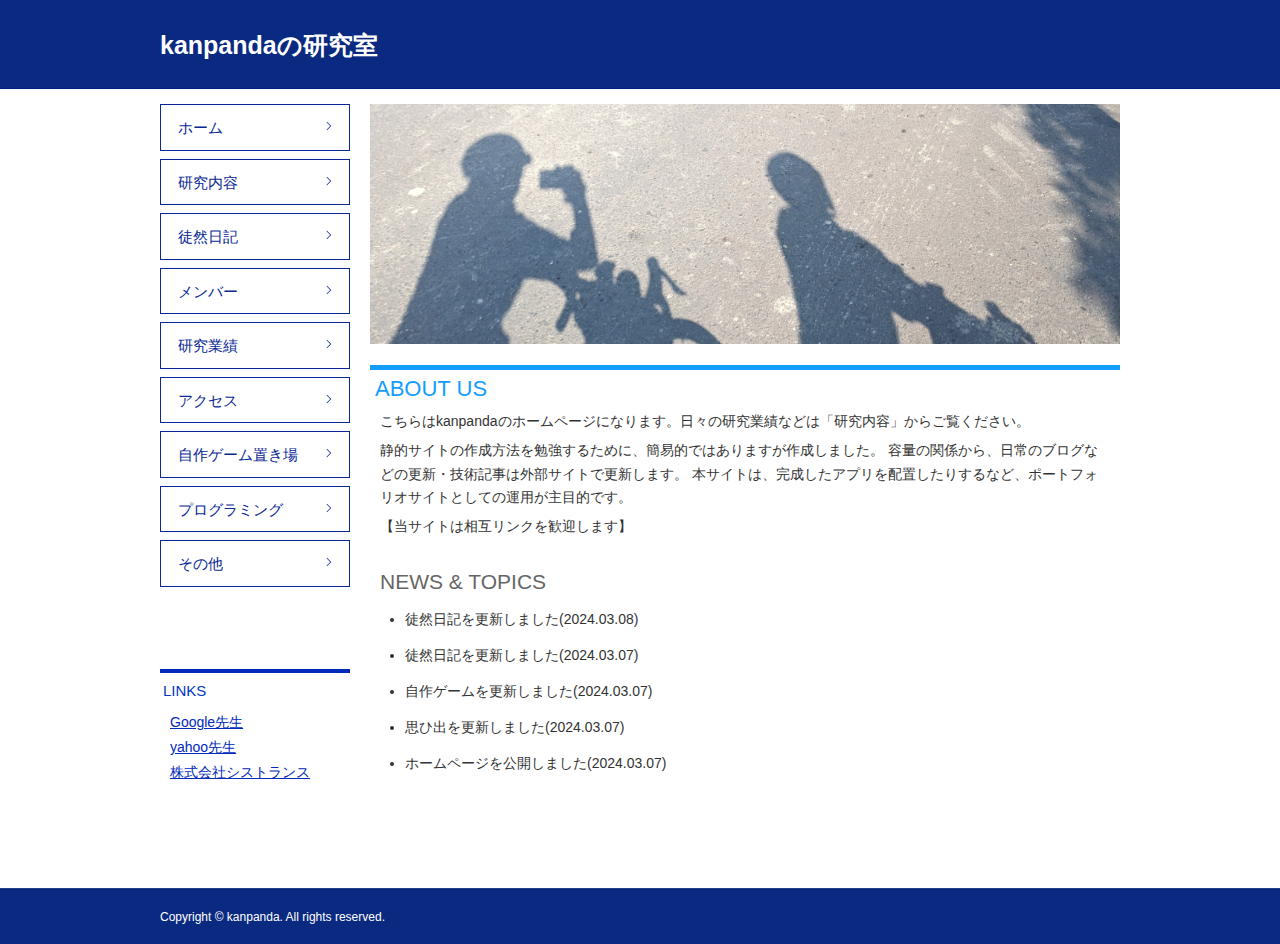
<file: index.html>
<!DOCTYPE HTML>
<html lang="ja">
<head>
<meta charset="utf-8">
<title>kanpandaの研究室</title>
<!--[if lt IE 9]>
<script src="http://html5shiv.googlecode.com/svn/trunk/html5.js"></script>
<script src="http://ie7-js.googlecode.com/svn/version/2.1(beta4)/IE9.js"></script>
<![endif]-->
<link href="css/style.css" rel="stylesheet" media="all">
</head>
<body>
<div id="container">
  <header id="header">
    <h1>kanpandaの研究室</h1>
  </header>
  <div id="nav_frame">
    <nav>
      <ul id="nav1">
        <li><a href="index.html">ホーム</a></li>
        <li><a href="research.html">研究内容</a></li>
        <li><a href="diary.html">徒然日記</a></li>
        <li><a href="members.html">メンバー</a></li>
        <li><a href="publications.html">研究業績</a></li>
        <li><a href="access.html">アクセス</a></li>
        <li><a href="game.html">自作ゲーム置き場</a></li>
        <li><a href="programming.html">プログラミング</a></li>
        <li><a href="others.html">その他</a></li>
        <!-- 英語ページは非表示にしています -->
        <!-- <li><a href="index-e.html">ENGLISH</a></li> -->
      </ul>
    </nav>
    <div id="link">
      <p>LINKS</p>
      <ul id="nav2">
        <li><a href=" //www.google.com">Google先生</a></li>
        <li><a href="https://www.yahoo.co.jp/">yahoo先生</a></li>
        <li><a href="https://www.cis-trans.jp/index.html">株式会社シストランス</a></li>
      </ul>
    </div>
  </div>
  <div id="top"><img src="image/topPhot2.jpg" alt="" width="750" height="240"></div>
  <div id="main">
    <div id="about">
      <h2 class="mt0">ABOUT US</h2>
      <p>こちらはkanpandaのホームページになります。日々の研究業績などは「研究内容」からご覧ください。</p>
      <p>静的サイトの作成方法を勉強するために、簡易的ではありますが作成しました。
      容量の関係から、日常のブログなどの更新・技術記事は外部サイトで更新します。
      本サイトは、完成したアプリを配置したりするなど、ポートフォリオサイトとしての運用が主目的です。</p>
      <p>【当サイトは相互リンクを歓迎します】</p>
      <p></p>
    </div>
    <div id="news">
      <h3 class="top">NEWS &amp; TOPICS</h3>
      <ul>
        <li>徒然日記を更新しました(2024.03.08)</li>
        <li>徒然日記を更新しました(2024.03.07)</li>
        <li>自作ゲームを更新しました(2024.03.07)</li>
        <li>思ひ出を更新しました(2024.03.07)</li>
        <li>ホームページを公開しました(2024.03.07)</li>
      </ul>
    </div>
  </div>
</div>
<footer>
  <div id="footer_color">
    <div id="copy">Copyright &copy; kanpanda. All rights reserved.</div>
  </div>
</footer>
</body>
</html>
</file>
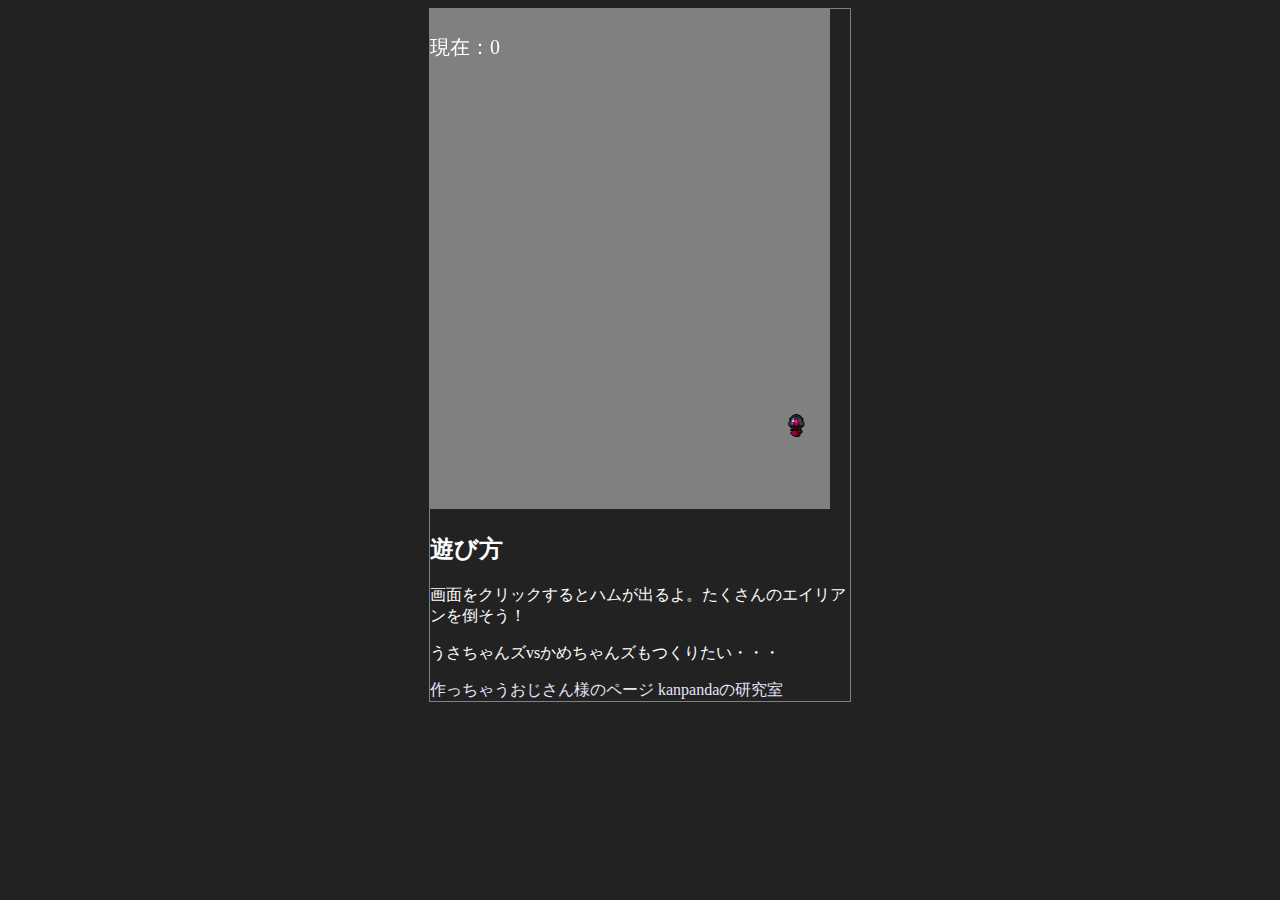
<file: game/enchant_js_shooting-master/index.html>
﻿<!-- シューティングゲームをつくる -->

<!DOCTYPE html PUBLIC "-//W3C//DTD HTML 4.01//EN" "http://www.w3.org/TR/html4/strict.dtd">
<html lang="ja">
<head>
    <meta charset="utf-8">
    <meta name="viewport" content="width=500px,user-scalable=no">
    <meta name="apple-mobile-web-app-capable" content="yes">
    <meta name="apple-mobile-web-app-status-bar-style" content="black-translucent">
    <title>ハムのシューティング</title>
    <style type="text/css">
        a:link {
            text-decoration: none;
            color: #E6E6FA;
        }
        
        body {
            background-color: #222222;
            color: #FFFFFF;
        }
        .center{
            border:1px solid gray;
            width:420px;
            margin-right:auto;
            margin-left:auto;
        }
    </style>
</head>
<body>
    <div class="center">
        <iframe src="game.html" width=" 400" height="500" scrolling="no" marginwidth="0" marginheight="0" frameborder="0" style="border:none;"></iframe>
        <h2>遊び方</h2>
        <p>画面をクリックするとハムが出るよ。たくさんのエイリアンを倒そう！</p>
        <p>うさちゃんズvsかめちゃんズもつくりたい・・・</p>
        <a href="https://hothukurou.com/blog/post-713">作っちゃうおじさん様のページ</a>
        <a href="../../index.html">kanpandaの研究室</a>
        <br>
    </div>
</body>

</html>
</file>
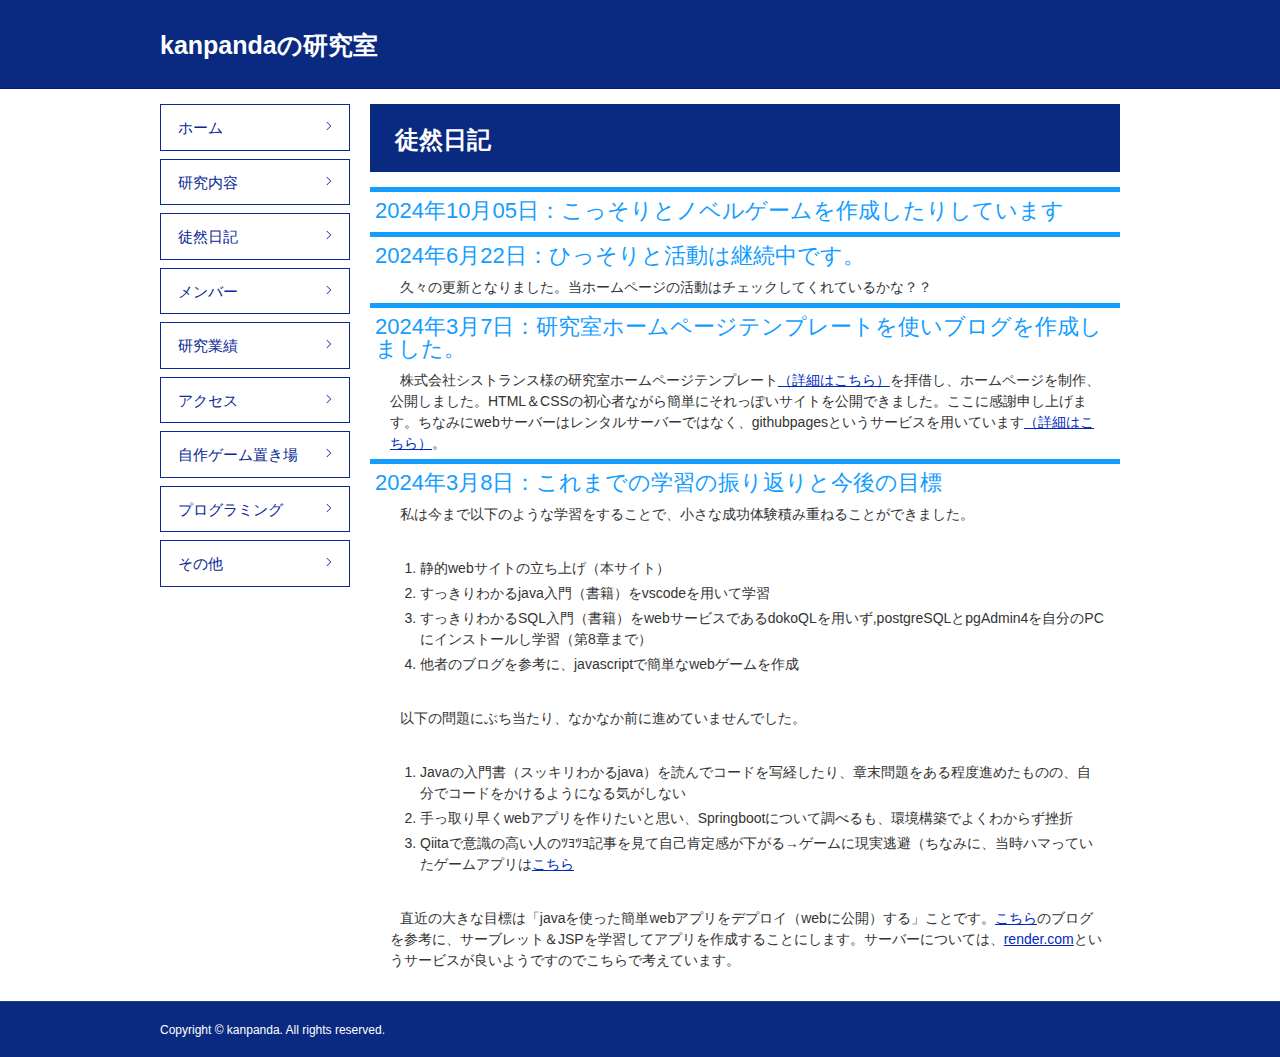
<file: diary.html>
<!DOCTYPE HTML>
<html lang="ja">
<head>
<meta charset="utf-8">
<title>徒然日記 | kanpandaの研究室</title>
<!--[if lt IE 9]>
<script src="http://html5shiv.googlecode.com/svn/trunk/html5.js"></script>
<script src="http://ie7-js.googlecode.com/svn/version/2.1(beta4)/IE9.js"></script>
<![endif]-->
<link href="css/style.css" rel="stylesheet" media="all">
</head>
<body>
<div id="container">
  <header id="header">
    <h1>kanpandaの研究室</h1>
  </header>
  <div id="nav_frame">
    <nav>
      <ul id="nav1">
        <li><a href="index.html">ホーム</a></li>
        <li><a href="research.html">研究内容</a></li>
        <li><a href="diary.html">徒然日記</a></li>
        <li><a href="members.html">メンバー</a></li>
        <li><a href="publications.html">研究業績</a></li>
        <li><a href="access.html">アクセス</a></li>
        <li><a href="game.html">自作ゲーム置き場</a></li>
        <li><a href="programming.html">プログラミング</a></li>
        <li><a href="others.html">その他</a></li>
        <!-- 英語ページは非表示にしています -->
        <!-- <li><a href="index-e.html">ENGLISH</a></li> -->
      </ul>
    </nav>
  </div>
  <div id="main">
    <h1>徒然日記</h1>
    <h2 class="mt0">2024年10月05日：こっそりとノベルゲームを作成したりしています</h2>
    <h2 class="mt0">2024年6月22日：ひっそりと活動は継続中です。</h2>
    <p>久々の更新となりました。当ホームページの活動はチェックしてくれているかな？？</p>
    <h2 class="mt0">2024年3月7日：研究室ホームページテンプレートを使いブログを作成しました。</h2>
    <p>株式会社シストランス様の研究室ホームページテンプレート<a href="https://www.cis-trans.jp/template.html">（詳細はこちら）</a>を拝借し、ホームページを制作、公開しました。HTML＆CSSの初心者ながら簡単にそれっぽいサイトを公開できました。ここに感謝申し上げます。ちなみにwebサーバーはレンタルサーバーではなく、githubpagesというサービスを用いています<a href="https://docs.github.com/ja/pages/getting-started-with-github-pages/creating-a-github-pages-site">（詳細はこちら）</a>。</p>

    <h2 class="mt0">2024年3月8日：これまでの学習の振り返りと今後の目標</h2>
    
    <p>私は今まで以下のような学習をすることで、小さな成功体験積み重ねることができました。</p>
    <br>
    <ol>
      <li>静的webサイトの立ち上げ（本サイト）</li>
      <li>すっきりわかるjava入門（書籍）をvscodeを用いて学習</li>
      <li>すっきりわかるSQL入門（書籍）をwebサービスであるdokoQLを用いず,postgreSQLとpgAdmin4を自分のPCにインストールし学習（第8章まで）</li>
      <li>他者のブログを参考に、javascriptで簡単なwebゲームを作成</li>
    </ol>
    <br>

    <p>以下の問題にぶち当たり、なかなか前に進めていませんでした。</p>
    <br>
    <ol>
      <li>Javaの入門書（スッキリわかるjava）を読んでコードを写経したり、章末問題をある程度進めたものの、自分でコードをかけるようになる気がしない</li>
      <li>手っ取り早くwebアプリを作りたいと思い、Springbootについて調べるも、環境構築でよくわからず挫折</li>
      <li>Qiitaで意識の高い人のﾂﾖﾂﾖ記事を見て自己肯定感が下がる→ゲームに現実逃避（ちなみに、当時ハマっていたゲームアプリは<a href="https://store.steampowered.com/app/1404850/_/?l=japanese&curator_clanid=35442697">こちら</a></li>
    </ol>
    <br>
    <p>直近の大きな目標は「javaを使った簡単webアプリをデプロイ（webに公開）する」ことです。<a href="https://kumagoro-95.hatenablog.com/entry/2021/04/01/005129">こちら</a>のブログを参考に、サーブレット＆JSPを学習してアプリを作成することにします。サーバーについては、<a href="<a href="https://www.cis-trans.jp/template.html">render.com</a>というサービスが良いようですのでこちらで考えています。
 



    
   
  </div>
</div>
<footer>
  <div id="footer_color">
    <div id="copy">Copyright &copy; kanpanda. All rights reserved.</div>
  </div>
</footer>
</body>
</html>
</file>
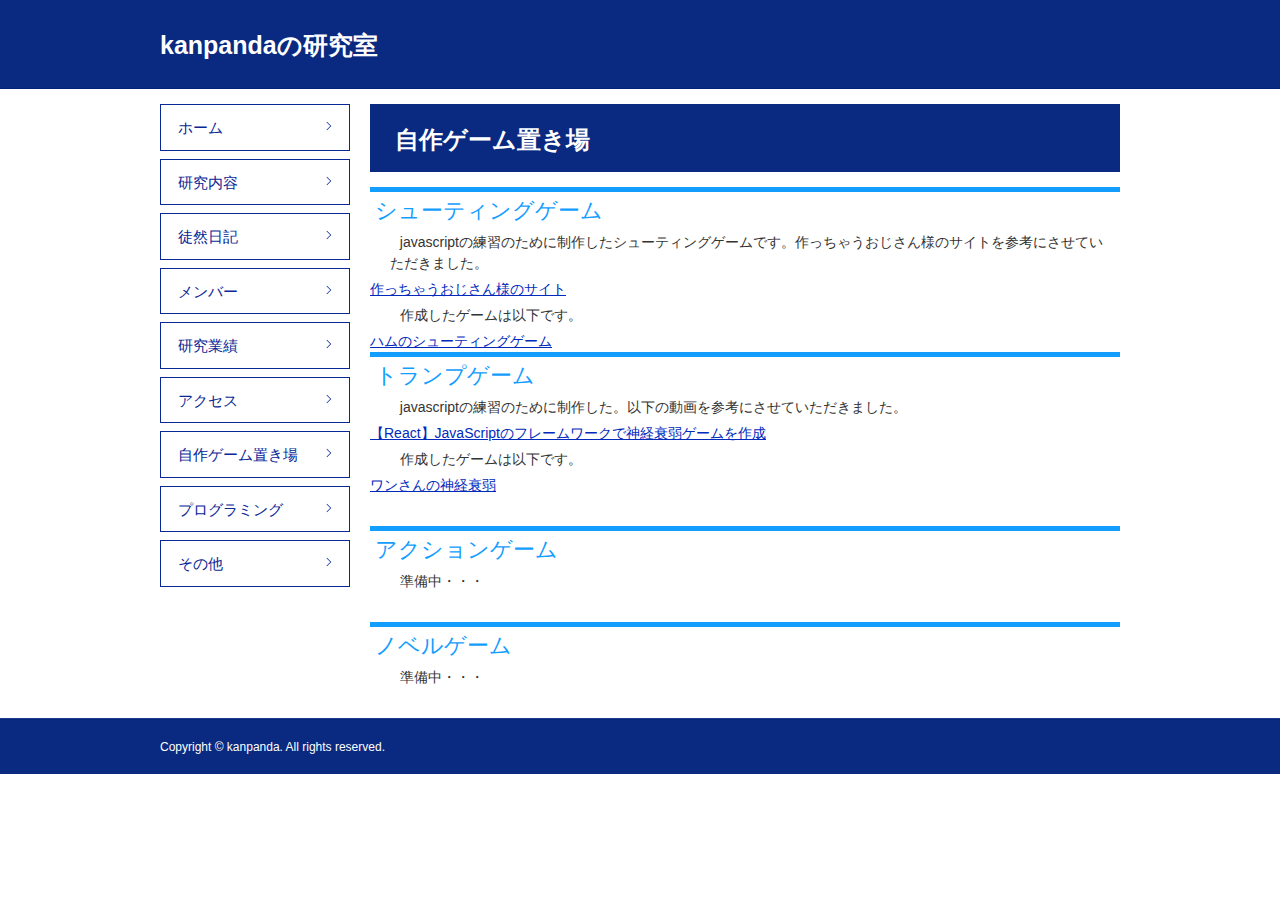
<file: game.html>
<!DOCTYPE HTML>
<html lang="ja">
<head>
<meta charset="utf-8">
<title>自作ゲーム | kanpandaの研究室</title>
<!--[if lt IE 9]>
<script src="http://html5shiv.googlecode.com/svn/trunk/html5.js"></script>
<script src="http://ie7-js.googlecode.com/svn/version/2.1(beta4)/IE9.js"></script>
<![endif]-->
<link href="css/style.css" rel="stylesheet" media="all">
</head>
<body>
<div id="container">
  <header id="header">
    <h1>kanpandaの研究室</h1>
  </header>
  <div id="nav_frame">
    <nav>
      <ul id="nav1">
        <li><a href="index.html">ホーム</a></li>
        <li><a href="research.html">研究内容</a></li>
        <li><a href="diary.html">徒然日記</a></li>
        <li><a href="members.html">メンバー</a></li>
        <li><a href="publications.html">研究業績</a></li>
        <li><a href="access.html">アクセス</a></li>
        <li><a href="game.html">自作ゲーム置き場</a></li>
        <li><a href="programming.html">プログラミング</a></li>
        <li><a href="others.html">その他</a></li>
        <!-- 英語ページは非表示にしています -->
        <!-- <li><a href="index-e.html">ENGLISH</a></li> -->
      </ul>
    </nav>
  </div>
  <div id="main">
    <h1>自作ゲーム置き場</h1>
    <h2 class="mt0">シューティングゲーム</h2>
    <p>javascriptの練習のために制作したシューティングゲームです。作っちゃうおじさん様のサイトを参考にさせていただきました。</p>
    <li><a href="https://hothukurou.com/blog/post-713">作っちゃうおじさん様のサイト</a></li>
    <p>作成したゲームは以下です。</p>
    <li><a href="/game/enchant_js_shooting-master/game.html">ハムのシューティングゲーム</a></li>

    <h2 class="mt0">トランプゲーム</h2>
    <p>javascriptの練習のために制作した。以下の動画を参考にさせていただきました。</p>
    <li><a href="https://www.youtube.com/watch?v=bAgf2Fi2D2s">【React】JavaScriptのフレームワークで神経衰弱ゲームを作成</a></li>
    <p>作成したゲームは以下です。</p>
    <li><a href="https://kanpanda.github.io/react-game/">ワンさんの神経衰弱</a></li>
    
    <h2>アクションゲーム</h2>
    <p>準備中・・・</p>
    
    <h2>ノベルゲーム</h2>
    <p>準備中・・・</p>

  </div>
</div>
<footer>
  <div id="footer_color">
    <div id="copy">Copyright &copy; kanpanda. All rights reserved.</div>
  </div>
</footer>
</body>
</html>
</file>
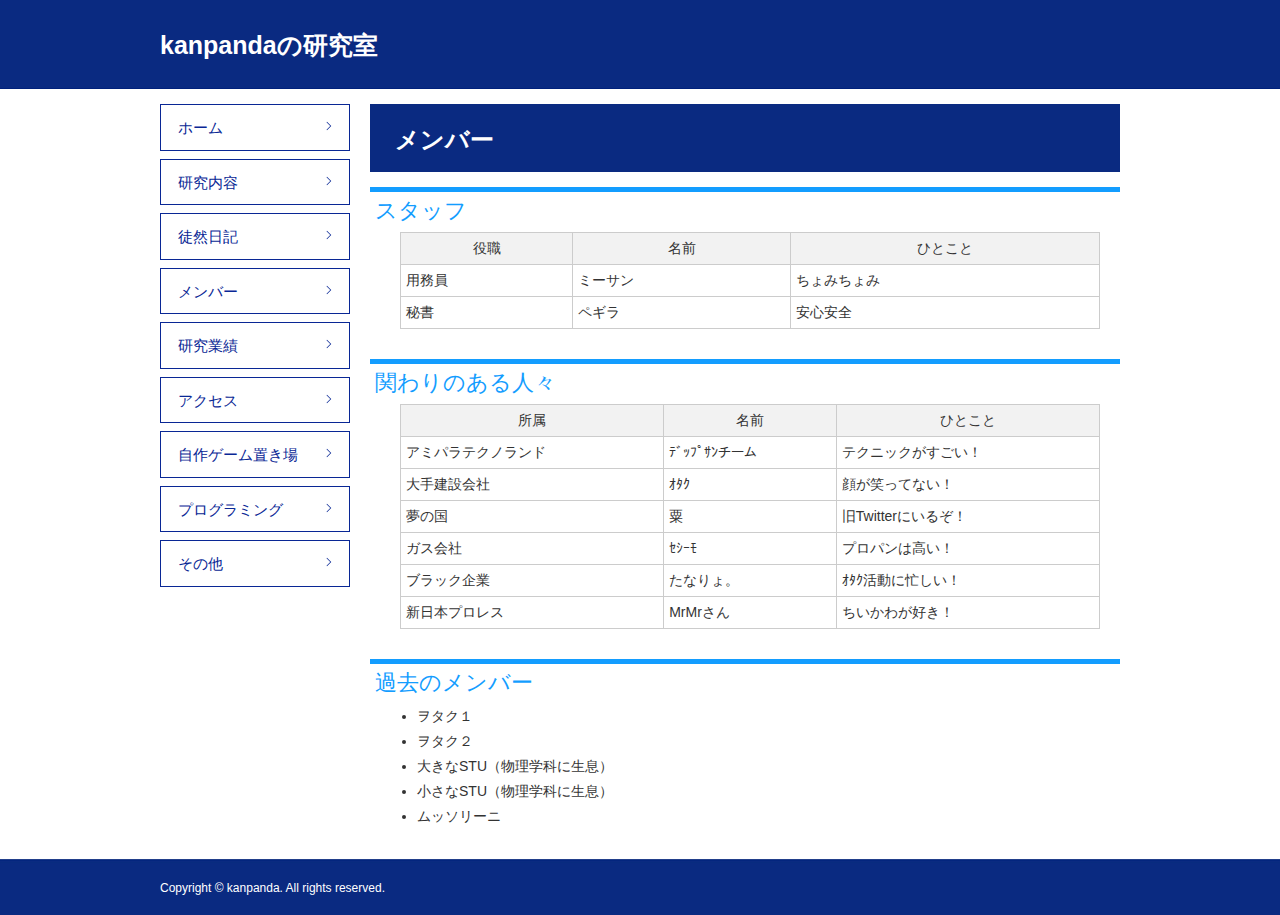
<file: members.html>
<!DOCTYPE HTML>
<html lang="ja">
<head>
<meta charset="utf-8">
<title>メンバー | kanpandaの研究室</title>
<!--[if lt IE 9]>
<script src="http://html5shiv.googlecode.com/svn/trunk/html5.js"></script>
<script src="http://ie7-js.googlecode.com/svn/version/2.1(beta4)/IE9.js"></script>
<![endif]-->
<link href="css/style.css" rel="stylesheet" media="all">
</head>
<body>
<div id="container">
  <header id="header">
    <h1>kanpandaの研究室</h1>
  </header>
  <div id="nav_frame">
    <nav>
      <ul id="nav1">
        <li><a href="index.html">ホーム</a></li>
        <li><a href="research.html">研究内容</a></li>
        <li><a href="diary.html">徒然日記</a></li>
        <li><a href="members.html">メンバー</a></li>
        <li><a href="publications.html">研究業績</a></li>
        <li><a href="access.html">アクセス</a></li>
        <li><a href="game.html">自作ゲーム置き場</a></li>
        <li><a href="programming.html">プログラミング</a></li>
        <li><a href="others.html">その他</a></li>
        <!-- 英語ページは非表示にしています -->
        <!-- <li><a href="index-e.html">ENGLISH</a></li> -->
      </ul>
    </nav>
  </div>
  <div id="main">
    <h1>メンバー</h1>
    <h2 class="mt0">スタッフ</h2>
    <table class="member">
      <tr>
        <th scope="col">役職</th>
        <th scope="col">名前</th>
        <th scope="col">ひとこと</th>
      </tr>
      <tr>
        <td>用務員</td>
        <td>ミーサン</td>
        <td>ちょみちょみ</td>
      </tr>
      <tr>
        <td>秘書</td>
        <td>ペギラ</td>
        <td>安心安全</td>
      </tr>
    </table>
    <h2>関わりのある人々</h2>
    <table class="member">
      <tr>
        <th scope="col">所属</th>
        <th scope="col">名前</th>
        <th scope="col">ひとこと</th>
      </tr>
      <tr>
        <td>アミパラテクノランド</td>
        <td>ﾃﾞｯﾌﾟｻﾝチーム</td>
        <td>テクニックがすごい！</td>
      </tr>
      <tr>
        <td>大手建設会社</td>
        <td>ｵﾀｸ</td>
        <td>顔が笑ってない！</td>
      </tr>
      <tr>
        <td>夢の国</td>
        <td>粟</td>
        <td>旧Twitterにいるぞ！</td>
      </tr>
      <tr>
        <td>ガス会社</td>
        <td>ｾｼｰﾓ</td>
        <td>プロパンは高い！</td>
      </tr>
      <tr>
        <td>ブラック企業</td>
        <td>たなりょ。</td>
        <td>ｵﾀｸ活動に忙しい！</td>
      </tr>
      <tr>
        <td>新日本プロレス</td>
        <td>MrMrさん</td>
        <td>ちいかわが好き！</td>
      </tr>
    </table>
    <h2>過去のメンバー</h2>
    <ul>
      <li>ヲタク１</li>
      <li>ヲタク２</li>
      <li>大きなSTU（物理学科に生息）</li>
      <li>小さなSTU（物理学科に生息）</li>
      <li>ムッソリーニ</li>
    </ul>
  </div>
</div>
<footer>
  <div id="footer_color">
    <div id="copy">Copyright &copy; kanpanda. All rights reserved.</div>
  </div>
</footer>
</body>
</html>
</file>
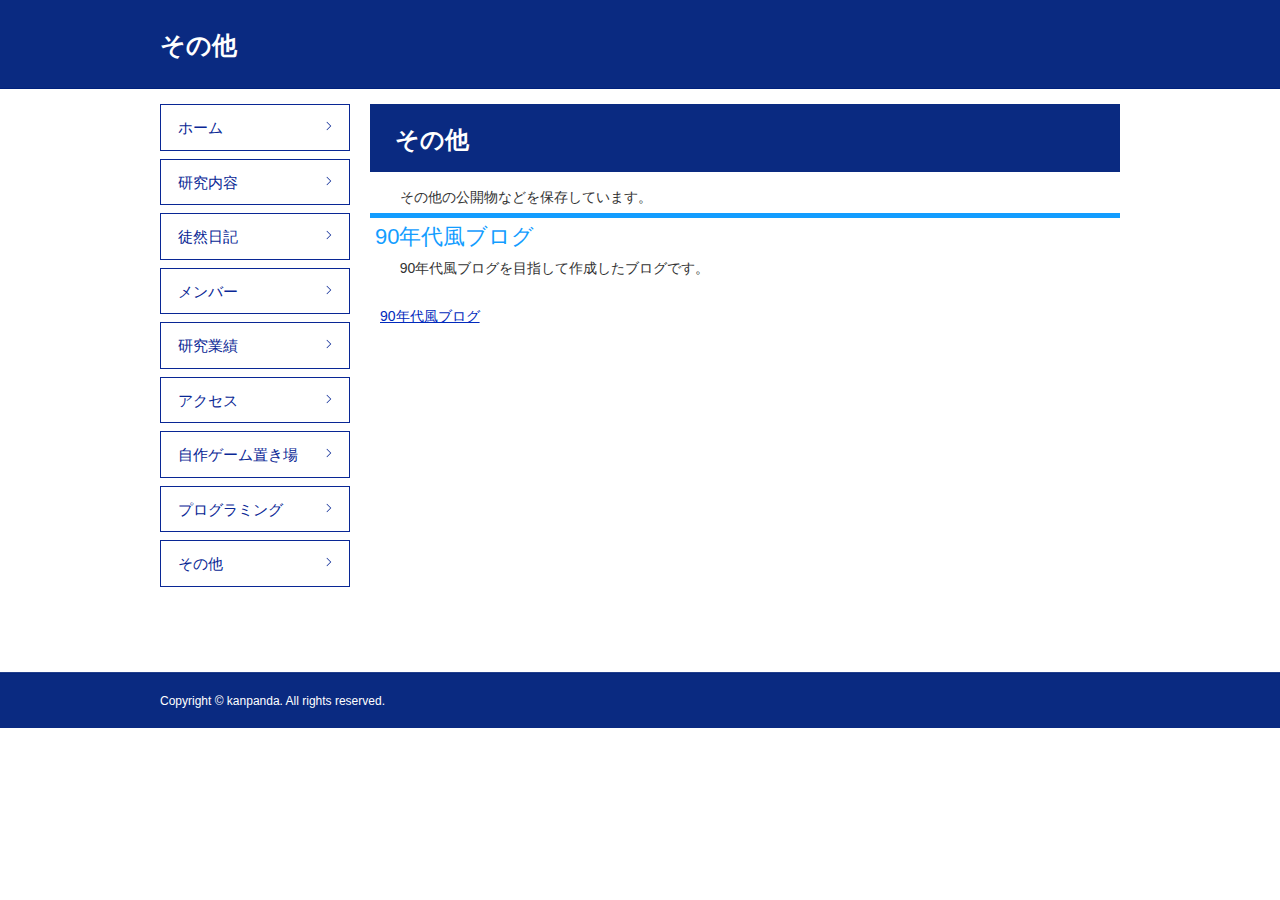
<file: others.html>
<!DOCTYPE HTML>
<html lang="ja">
<head>
<meta charset="utf-8">
<title>その他 | kanpandaの研究室</title>
<!--[if lt IE 9]>
<script src="http://html5shiv.googlecode.com/svn/trunk/html5.js"></script>
<script src="http://ie7-js.googlecode.com/svn/version/2.1(beta4)/IE9.js"></script>
<![endif]-->
<link href="css/style.css" rel="stylesheet" media="all">
</head>
<body>
<div id="container">
  <header id="header">
    <h1>その他</h1>
  </header>
  <div id="nav_frame">
    <nav>
      <ul id="nav1">
        <li><a href="index.html">ホーム</a></li>
        <li><a href="research.html">研究内容</a></li>
        <li><a href="diary.html">徒然日記</a></li>
        <li><a href="members.html">メンバー</a></li>
        <li><a href="publications.html">研究業績</a></li>
        <li><a href="access.html">アクセス</a></li>
        <li><a href="game.html">自作ゲーム置き場</a></li>
        <li><a href="programming.html">プログラミング</a></li>
        <li><a href="others.html">その他</a></li>
        <!-- 英語ページは非表示にしています -->
        <!-- <li><a href="index-e.html">ENGLISH</a></li> -->
      </ul>
    </nav>
  </div>
  <div id="main">
    <h1>その他</h1>
    <p>その他の公開物などを保存しています。</p>    
    <h2 class="mt0">90年代風ブログ</h2>
    <p>90年代風ブログを目指して作成したブログです。</p> 
    <div id="link">
      <ul id="nav2">
        <li><a href="others/index.html">90年代風ブログ</a></li>
      </ul>
    </div>       
  </div>
</div>
<footer>
  <div id="footer_color">
    <div id="copy">Copyright &copy; kanpanda. All rights reserved.</div>
  </div>
</footer>
</body>
</html>
</file>
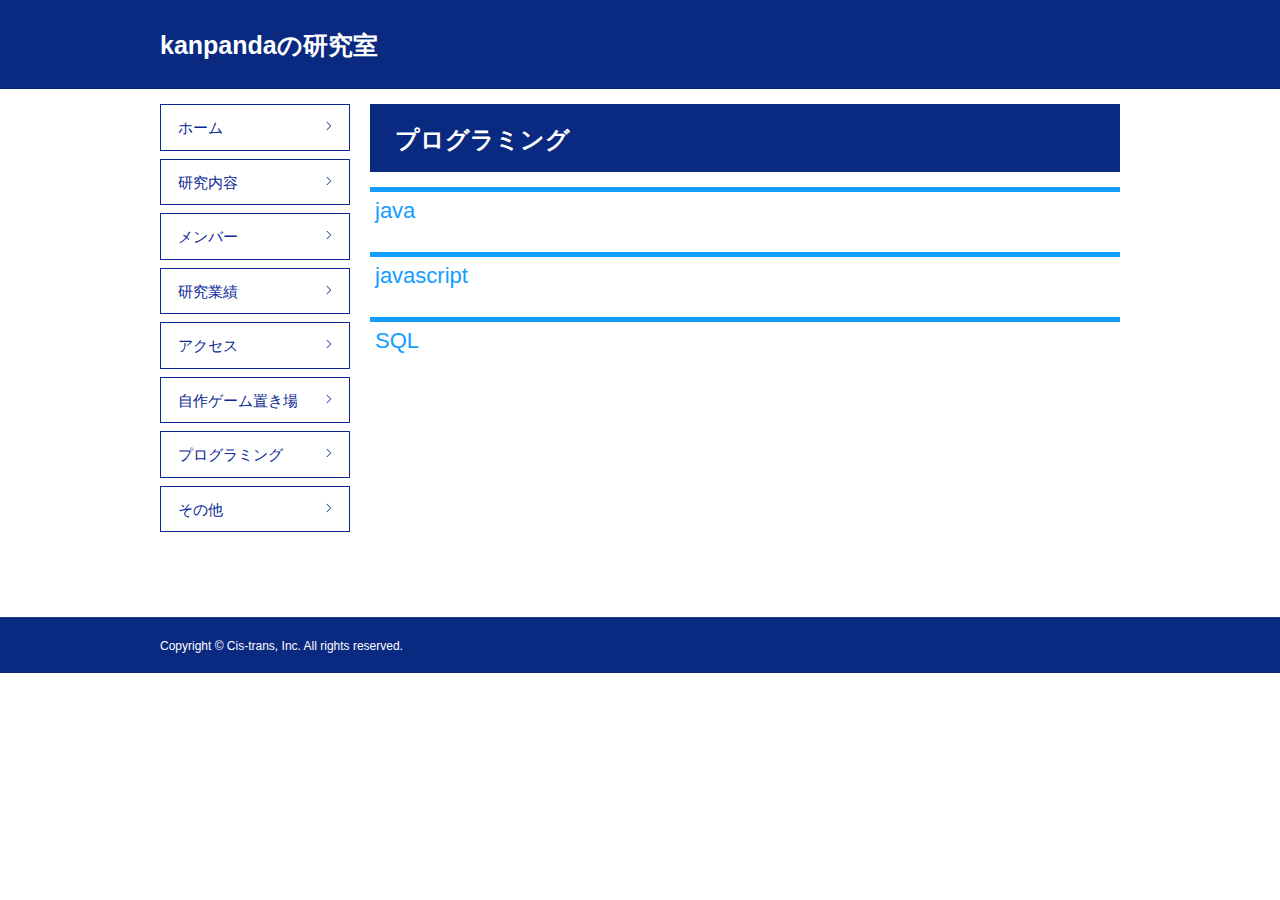
<file: programming.html>
<!DOCTYPE HTML>
<html lang="ja">
<head>
<meta charset="utf-8">
<title>プログラミング | kanpandaの研究室</title>
<!--[if lt IE 9]>
<script src="http://html5shiv.googlecode.com/svn/trunk/html5.js"></script>
<script src="http://ie7-js.googlecode.com/svn/version/2.1(beta4)/IE9.js"></script>
<![endif]-->
<link href="css/style.css" rel="stylesheet" media="all">
</head>
<body>
<div id="container">
  <header id="header">
    <h1>kanpandaの研究室</h1>
  </header>
  <div id="nav_frame">
    <nav>
      <ul id="nav1">
        <li><a href="index.html">ホーム</a></li>
        <li><a href="research.html">研究内容</a></li>
        <li><a href="members.html">メンバー</a></li>
        <li><a href="publications.html">研究業績</a></li>
        <li><a href="access.html">アクセス</a></li>
        <li><a href="game.html">自作ゲーム置き場</a></li>
        <li><a href="programming.html">プログラミング</a></li>
        <li><a href="others.html">その他</a></li>
        <!-- 英語ページはとりあえず決しています -->
        <!-- <li><a href="index-e.html">ENGLISH</a></li> -->
      </ul>
    </nav>
  </div>
  <div id="main">
    <h1>プログラミング</h1>
    <h2 class="mt0">java</h2>
    <!-- <h3>ハムの生態</h3>
    <p>ぬいぐるみのハムは非常に興味深い生態を持っています。特に、独自の言語体系を築き、人間とのコミュニケーションを図っている点は近年注目を浴びています。</p>
    <h3>エイリアンの生態</h3>
    <p>ハムの友人のエイリアンの生態は謎に包まれています。比較的人間に友好的なエイリアンの鹵獲に成功したため、独自の研究を行うことができています。</p>
     -->
    <h2>javascript</h2>
    <!-- <figure class="fl"><img src="image/little.png" width="200" height="200" alt="">
      <figcaption>吐き出されるメダルたち</figcaption>
    </figure>
    <p>大人気メダルゲームである「リトルスラッガー」の天井（コイン吐き出し上限）について、20年以上にわたり研究を行っています。</p>
    <p>在野の研究と比較し、KAMESANS’TEAMに主眼を置き、単独での3塁打を防ぐバッティング（コイン投入タイミング）を世界で初めて発見し論文にまとめています。</p>
    <h3>まさかのホームラン！？</h3>
    <p>通算5試合目にしてまさかのホームランが出たときのコイン投入角度を論文にまとめました。本研究は日本リトルスラッガー協会の最優秀賞に採択されたました。</p>
     -->
    <h2>SQL</h2>
    <!-- <p>ご存じのように台湾には19もの民族が暮らしており、九族文化村に代表されるアミューズメントパークにて、その文化が保存されています。</p>
    <p>本研究では独自の視点から民族の多様性と真の姿に迫り、現代台湾の軍事政権の台頭と絡めて結論付けています。</p>
    <figure class="fr"><img src="image/yatai.jpg" width="200" height="200" alt="">
      <figcaption>商品を買うと大量のニンニクが手に入る店（日月潭）</figcaption>
    </figure>
    <figure class="center"><img src="image/taiwanTour.JPG" width="400" height="600" alt="">
      <figcaption>独自調査の経路</figcaption>
    </figure> -->
  </div>
</div>
<footer>
  <div id="footer_color">
    <div id="copy">Copyright &copy; Cis-trans, Inc. All rights reserved.</div>
  </div>
</footer>
</body>
</html>
</file>
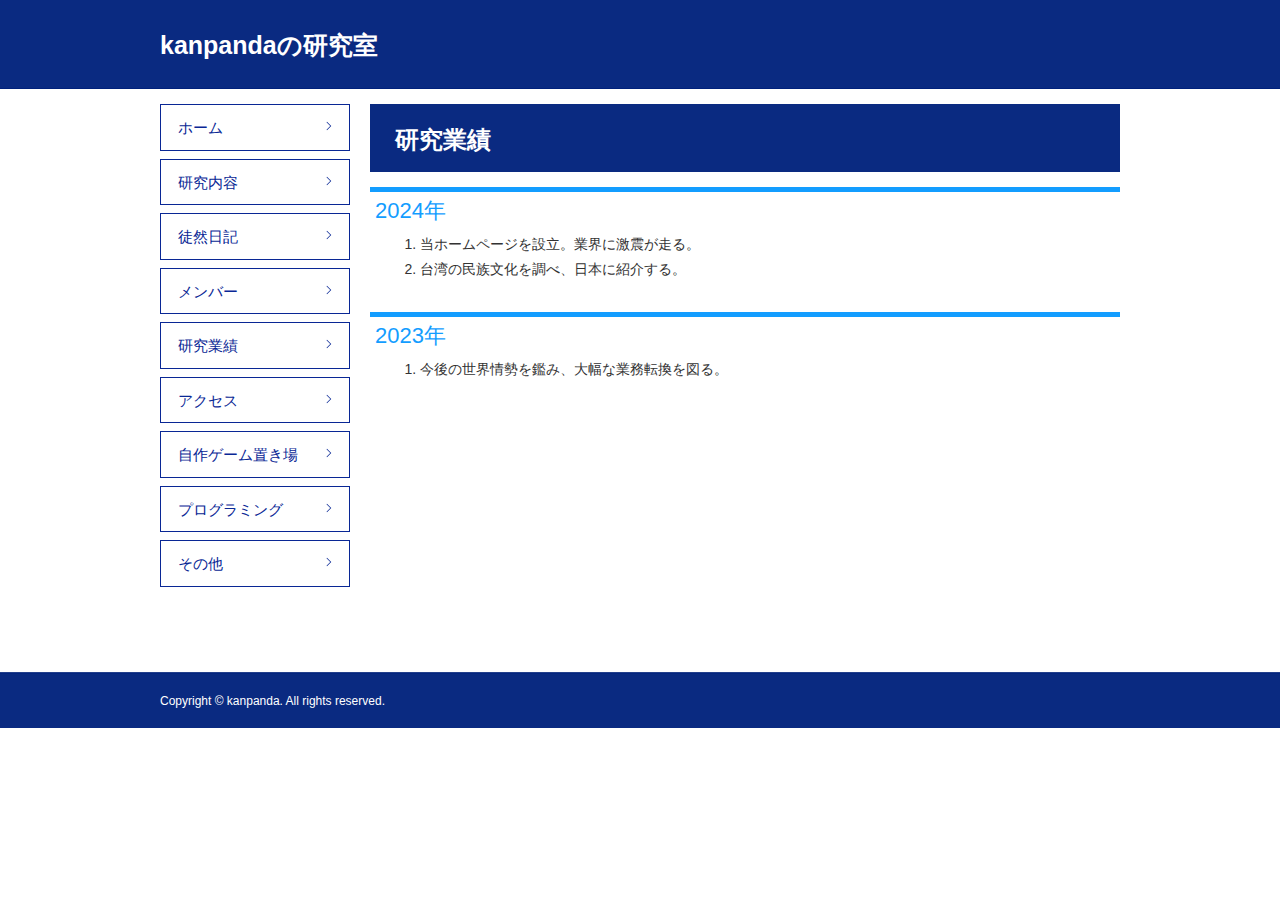
<file: publications.html>
<!DOCTYPE HTML>
<html lang="ja">
<head>
<meta charset="utf-8">
<title>研究業績 | kanpandaの研究室</title>
<!--[if lt IE 9]>
<script src="http://html5shiv.googlecode.com/svn/trunk/html5.js"></script>
<script src="http://ie7-js.googlecode.com/svn/version/2.1(beta4)/IE9.js"></script>
<![endif]-->
<link href="css/style.css" rel="stylesheet" media="all">
</head>
<body>
<div id="container">
  <header id="header">
    <h1>kanpandaの研究室</h1>
  </header>
  <div id="nav_frame">
    <nav>
      <ul id="nav1">
        <li><a href="index.html">ホーム</a></li>
        <li><a href="research.html">研究内容</a></li>
        <li><a href="diary.html">徒然日記</a></li>
        <li><a href="members.html">メンバー</a></li>
        <li><a href="publications.html">研究業績</a></li>
        <li><a href="access.html">アクセス</a></li>
        <li><a href="game.html">自作ゲーム置き場</a></li>
        <li><a href="programming.html">プログラミング</a></li>
        <li><a href="others.html">その他</a></li>
        <!-- 英語ページは非表示にしています -->
        <!-- <li><a href="index-e.html">ENGLISH</a></li> -->
      </ul>
    </nav>
  </div>
  <div id="main">
    <h1>研究業績</h1>
    <h2 class="mt0">2024年</h2>
    <ol>
      <li>当ホームページを設立。業界に激震が走る。</li>
      <li>台湾の民族文化を調べ、日本に紹介する。</li>
    </ol>
    <h2>2023<span class="mt0">年</span></h2>
    <ol>
      <li>今後の世界情勢を鑑み、大幅な業務転換を図る。</li>
  </div>
</div>
<footer>
  <div id="footer_color">
    <div id="copy">Copyright &copy; kanpanda. All rights reserved.</div>
  </div>
</footer>
</body>
</html>
</file>
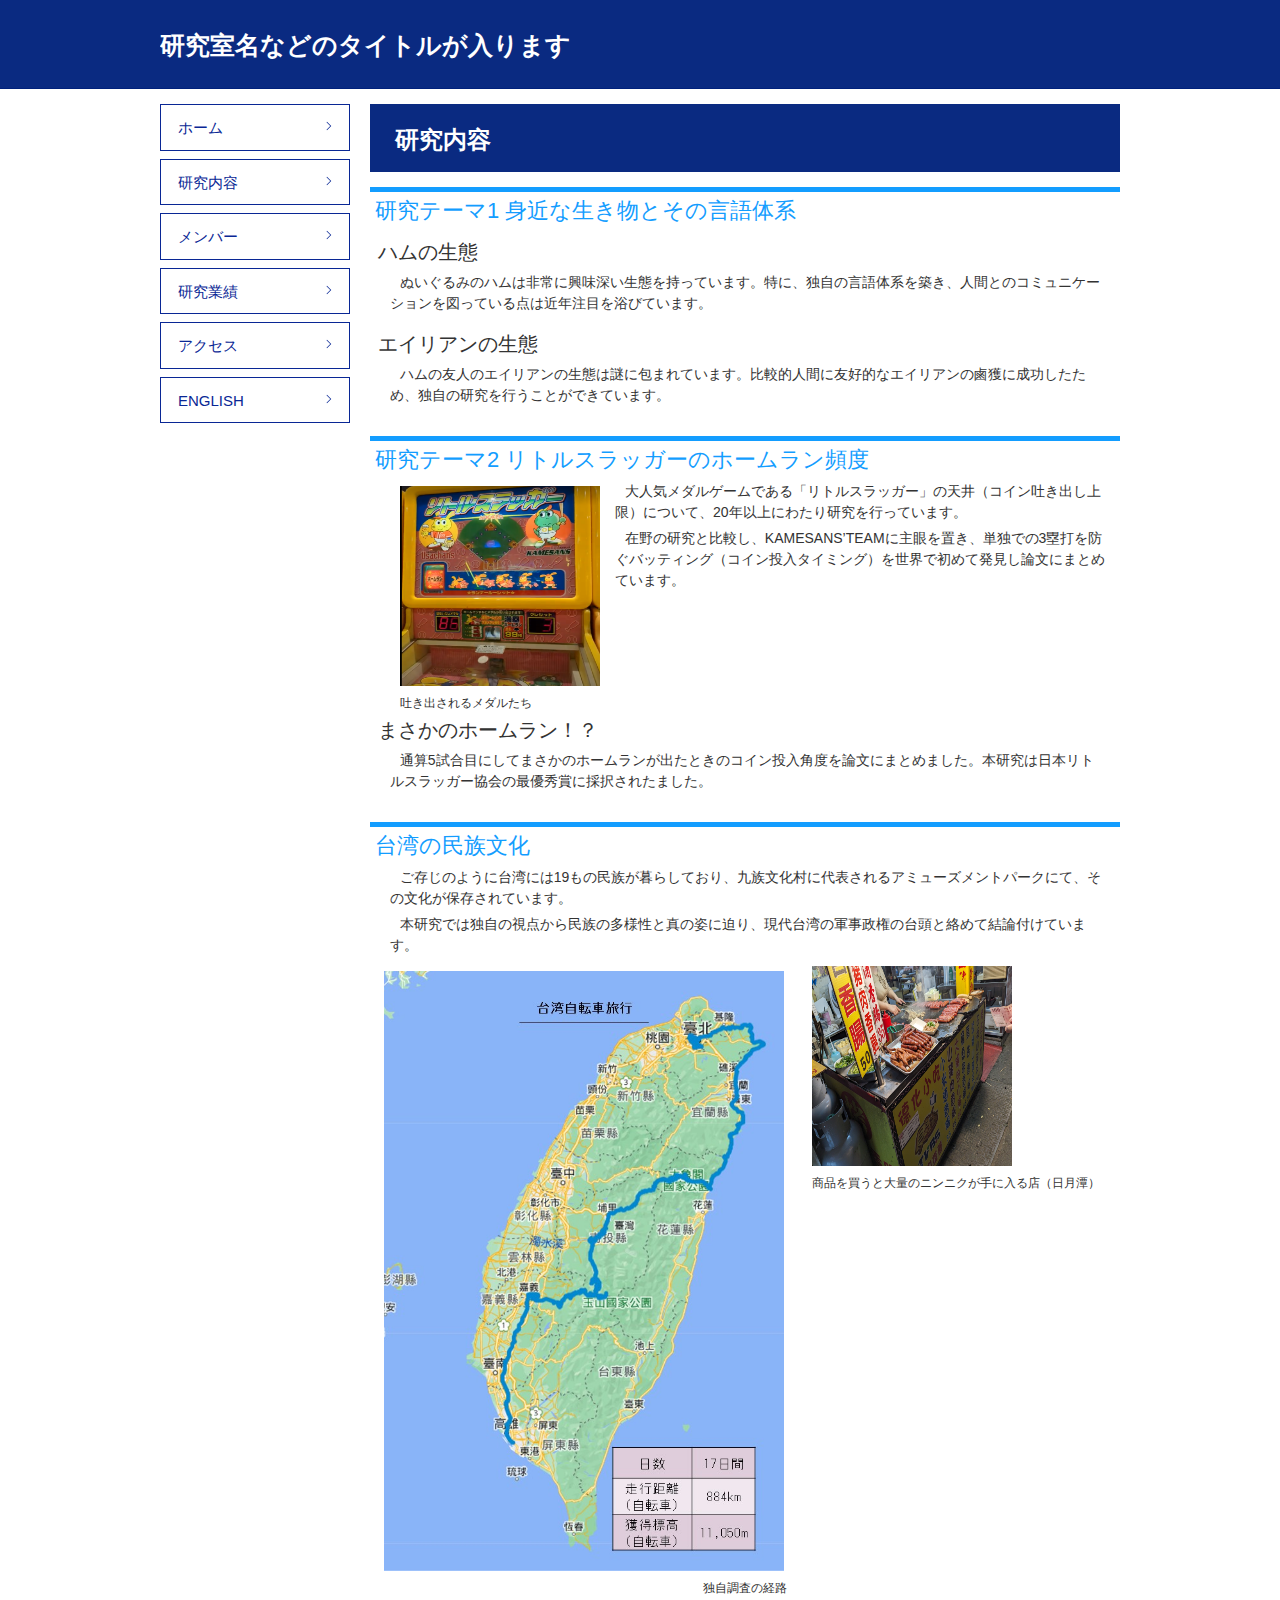
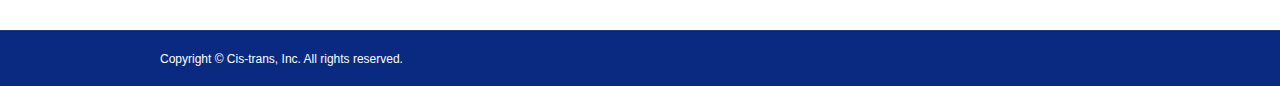
<file: research.html>
<!DOCTYPE HTML>
<html lang="ja">
<head>
<meta charset="utf-8">
<title>研究内容 | 研究室名などのタイトルが入ります</title>
<!--[if lt IE 9]>
<script src="http://html5shiv.googlecode.com/svn/trunk/html5.js"></script>
<script src="http://ie7-js.googlecode.com/svn/version/2.1(beta4)/IE9.js"></script>
<![endif]-->
<link href="css/style.css" rel="stylesheet" media="all">
</head>
<body>
<div id="container">
  <header id="header">
    <h1>研究室名などのタイトルが入ります</h1>
  </header>
  <div id="nav_frame">
    <nav>
      <ul id="nav1">
        <li><a href="index.html">ホーム</a></li>
        <li><a href="research.html">研究内容</a></li>
        <li><a href="members.html">メンバー</a></li>
        <li><a href="publications.html">研究業績</a></li>
        <li><a href="access.html">アクセス</a></li>
        <li><a href="index-e.html">ENGLISH</a></li>
      </ul>
    </nav>
  </div>
  <div id="main">
    <h1>研究内容</h1>
    <h2 class="mt0">研究テーマ1   身近な生き物とその言語体系</h2>
    <h3>ハムの生態</h3>
    <p>ぬいぐるみのハムは非常に興味深い生態を持っています。特に、独自の言語体系を築き、人間とのコミュニケーションを図っている点は近年注目を浴びています。</p>
    <h3>エイリアンの生態</h3>
    <p>ハムの友人のエイリアンの生態は謎に包まれています。比較的人間に友好的なエイリアンの鹵獲に成功したため、独自の研究を行うことができています。</p>
    
    <h2>研究テーマ2   リトルスラッガーのホームラン頻度</h2>
    <figure class="fl"><img src="image/little.png" width="200" height="200" alt="">
      <figcaption>吐き出されるメダルたち</figcaption>
    </figure>
    <p>大人気メダルゲームである「リトルスラッガー」の天井（コイン吐き出し上限）について、20年以上にわたり研究を行っています。</p>
    <p>在野の研究と比較し、KAMESANS’TEAMに主眼を置き、単独での3塁打を防ぐバッティング（コイン投入タイミング）を世界で初めて発見し論文にまとめています。</p>
    <h3>まさかのホームラン！？</h3>

    <p>通算5試合目にしてまさかのホームランが出たときのコイン投入角度を論文にまとめました。本研究は日本リトルスラッガー協会の最優秀賞に採択されたました。</p>
    <h2>台湾の民族文化</h2>
    <p>ご存じのように台湾には19もの民族が暮らしており、九族文化村に代表されるアミューズメントパークにて、その文化が保存されています。</p>
    <p>本研究では独自の視点から民族の多様性と真の姿に迫り、現代台湾の軍事政権の台頭と絡めて結論付けています。</p>
    <figure class="fr"><img src="image/yatai.jpg" width="200" height="200" alt="">
      <figcaption>商品を買うと大量のニンニクが手に入る店（日月潭）</figcaption>
    </figure>
    <figure class="center"><img src="image/taiwanTour.JPG" width="400" height="600" alt="">
      <figcaption>独自調査の経路</figcaption>
    </figure>
  </div>
</div>
<footer>
  <div id="footer_color">
    <div id="copy">Copyright &copy; Cis-trans, Inc. All rights reserved.</div>
  </div>
</footer>
</body>
</html>
</file>
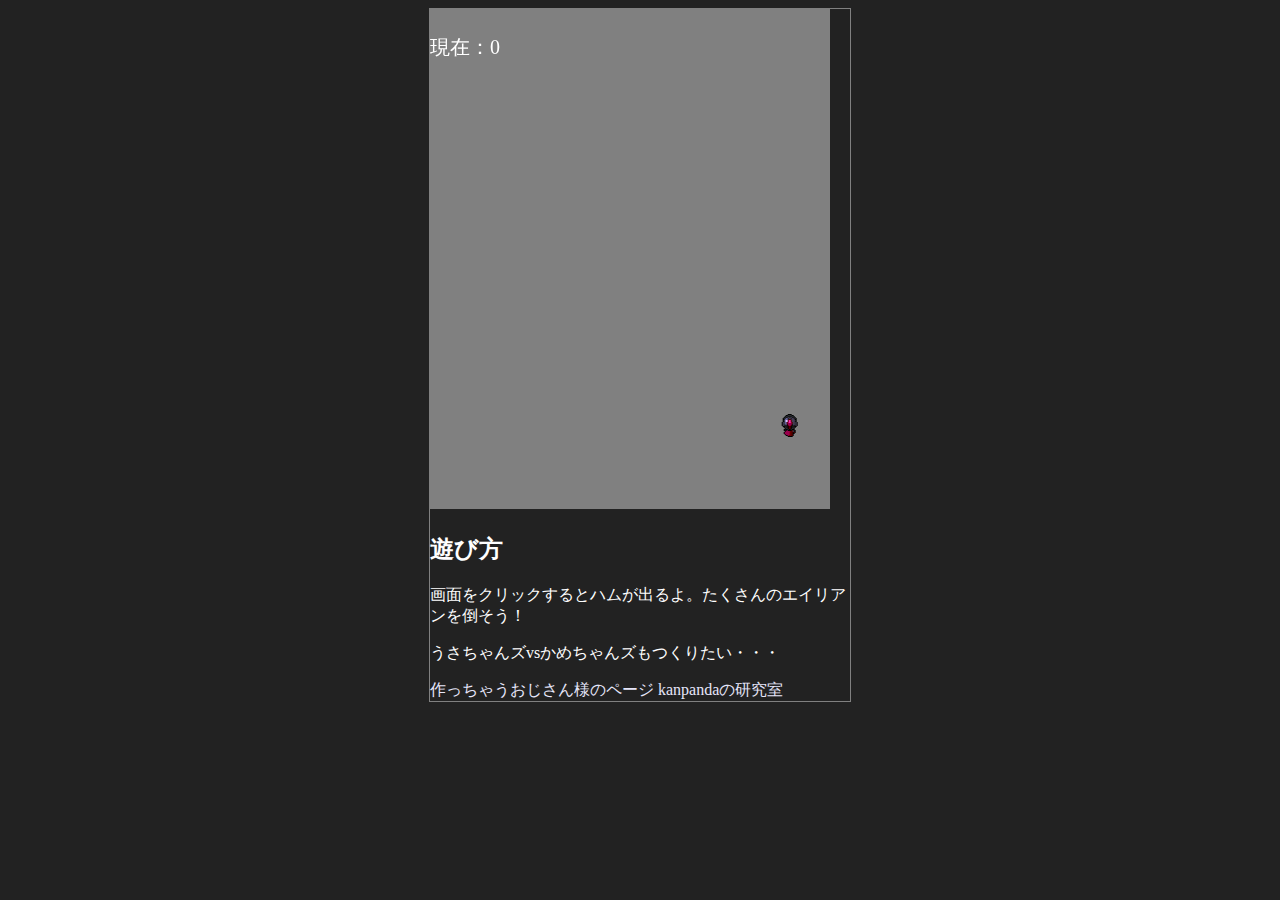
<file: game/enchant_js_shooting-master/game.html>
﻿<!DOCTYPE html PUBLIC "-//W3C//DTD HTML 4.01//EN" "http://www.w3.org/TR/html4/strict.dtd">
<html lang="ja">
<head>
    <meta charset="utf-8">
    <meta name="robots" content="noindex" />
    <script src="enchant.min.js"></script>
    <script src="script.js"></script>
    <script>
        if (window == top.window) location.href = "index.html"; //万が一直接ここを読み込まれたとき、index.htmlに戻す
    </script>
</head>
</html>
</file>
<file: css/style.css>
@charset "utf-8";

@import "normalize.css";

html {
	overflow-y: scroll;
}

body {
	color: #333;
	font-size: 14px;
	font-family: "ヒラギノ角ゴ ProN W3", "Hiragino Kaku Gothic ProN", "メイリオ", Meiryo, sans-serif;
	line-height: 1.5;
	text-align: center;
	background-image: url(../image/back1h.png);
	background-repeat: repeat-x;
}


#container {
	width: 960px;
	margin: auto;
	text-align: center;
	overflow: hidden;
}

a:link {
	color: #0129BC;
}

a:visited {
	color: #0129BC;
}

a:active {
	color: #139DFF;
}

a:hover {
	color: #139DFF;
}


/* header */

header {
	width: 960px;
	height: 89px;
	margin: 0 auto 15px;
	display: flex;
	flex-direction: column; 
	justify-content: center;
}

header h1 {
	margin: 0;
	font-size: 25px;
	color: #FFFFFF;
	font-weight: bold;
	text-align: left;
	line-height: 1.2;
}


/* nav */

#nav_frame {
	width: 190px;
	height: auto;
	margin: 0 18px 15px 0;
	padding: 0px;
	float: left;
	clear: left;
}

nav {
	width: 190px;
	margin: 0 0 70px;
	padding: 0;
}

ul#nav1 {
	list-style-type: none;
	margin: 0;
	padding: 0;
	font-size: 15px;
}

ul#nav1 li {
	width: auto;
	height: auto;
	margin: 0 0 8px;
	padding: 0;
	text-align: left;
	display: block;
	list-style: none;
	position: relative;
}

ul#nav1 a:link, ul#nav1 a:visited {
	width: 154px;
	height: auto;
	padding: 12px 17px 10px;
	text-decoration: none;
	display: block;
	list-style: none;
	color: #092795;
	border: 1px solid #092795;
	background-color: #FFF;
}

ul#nav1 a:active, ul#nav1 a:hover {
	color: #FFF;
	border: 1px solid #139DFF;
	background-color: #139DFF;
}

ul#nav1 li a:before {
    display: block;
    content: "";
    position: absolute;
    -webkit-transform: rotate(45deg);
    transform: rotate(45deg);
    top: 50%;
	right: 20px;
    width: 6px;
    height: 6px;
    margin-top: -4px;
    background: #092795;
}

ul#nav1 li a:after {
    display: block;
    content: "";
    position: absolute;
    -webkit-transform: rotate(45deg);
    transform: rotate(45deg);
    top: 50%;
    right: 21px;
    width: 6px;
    height: 6px;
    margin-top: -4px;
    background: #FFF;
}

ul#nav1 li a:hover:before {
    background: #FFF;
}

ul#nav1 li a:hover:after {
    background: #139DFF;
}

#link {
	width: 190px;
	margin: 0 0 50px;
	padding: 12px 0 30px;
	text-align: left;
}

#link p {
	margin: 0;
	padding: 7px 3px 0;
	text-indent: 0;
	color: #0237C1;
	border-top: 4px solid #0129BC;
	font-size: 15px;
}

ul#nav2 {
	list-style: none;
	margin : 8px 10px;
	padding : 0;
}

ul#nav2 li {
	margin: 0;
	padding: 2px 0 2px;
	background-image: none;
	list-style: none;
	color: #0129BC;
	list-style-image: none;
}


/* footer */

footer {
	width: auto;
	height: 56px;
	margin: 0 auto;
	padding: 0 auto;
	font-size: 12px;
	color: #FFF;
	clear: both;
	background-image: url(../image/back1f.png);
	background-repeat: repeat-x;
}

#footer_color {
	width: 960px;
	height: 56px;
	margin: 0 auto;
}

#copy {
	width: auto;
	height: auto;
	margin: 20px 0 0;
	padding: 0;
	float: left;
}

#flink {
	width: auto;
	height: auto;
	margin: 20px 0 0;
	padding: 0;
	font-size: 14px;
	float: right;
}

#flink a {
	color: #FFFFFF;
	font-size: 12px;
}


/* top */

#top {
	width: 750px;
	margin: 0 0 15px;
	float: right;
}

#news {
	width: 750px;
	height: auto;
	margin: 0;
	padding: 0 0 10px;
}

#news ul {
	width: auto;
	height: 160px;
	margin: 0;
	padding: 10px 10px 20px 35px;
	overflow: auto;
}

#news ul li {
	padding: 2px 0 13px;
}

#about {
	width: 750px;
	height: auto;
	margin: 0 0 20px;
	padding: 0 0 2px;
}

#about p {
	margin: 5px 10px;
	padding: 0;
	text-indent: 0;
	line-height: 1.7;
}


/* main */

#main {
	width: 750px;
	text-align: left;
	margin: 0;
	padding: 0 0 25px;
	float: right;
	clear: right;
	overflow: hidden;
}

#main  h1 {
	width: 725px;
	height: 24px;
	margin: 0 0 15px;
	padding: 24px 0 20px 25px;
	color: #FFF;
	line-height: 24px;
	font-size: 24px;
	font-weight: bold;
	background-color: #0A2A81;
}

h2 {
	width: 740px;
	color: #139DFF;
	font-size: 22px;
	font-weight: normal;
	margin: 30px auto 10px;
	padding: 8px 5px 0;
	line-height: 22px;
	border-top: 5px solid #139DFF;
	clear: both;
}

h3 {
	margin: 15px 5px 5px 8px;
	padding: 0;
	font-weight: normal;
	font-size: 20px;
	clear: both;
}

h3.top {
	margin: 0 10px;
	font-size: 21px;
	color: #666666;
}

h4 {
	padding: 0;
	font-size: 18px;
	margin: 15px 5px 5px 13px;
	font-weight: normal;
	clear: both;
}

h5 {
	padding: 0;
	font-size: 16px;
	margin: 15px 5px 5px 18px;
	font-weight: normal;
	clear: both;
}

p {
	margin: 5px 15px 5px 20px;
	padding: 0;
	text-indent: 0.7em;
}

p.noindent {
	text-indent: 0;
}


/* list */

ul {
	margin: 5px 15px 5px 47px;
	padding: 0;
}

ul li {
	list-style: none;
	padding: 2px 0;
	list-style-type: disc
}

li ul {
	margin: 5px 0 0 15px;
}

ol {
	margin: 5px 15px 5px 50px;
	padding: 0;
}

ol li {
	margin: 0;
	padding: 2px 0;
}

li ol {
	margin: 5px 0 0 10px;
}


/* table */

table {
	padding: 0;
	margin: 10px 10px 10px 30px;
}

table th {
	border: 1px solid #CCC;
	padding: 5px;
	font-weight: normal;
	text-align: center;
	background-color: #F2F2F2;
}

table td {
	border: 1px solid #CCC;
	padding: 5px;
}

table.noborder {
	padding: 0;
	margin: 10px 10px 10px 30px;
}

table.noborder th {
	padding: 5px;
	font-weight: normal;
	text-align: center;
	background-color: #F2F2F2;
	border: none;
}

table.noborder td {
	padding: 5px;
	border: none;
}

table.center {
	margin: 10px auto;
	text-align: left;
}

table.member {
	width: 700px;
}


/* figure */

figure {
	margin: 10px 20px;
}

figure.center {
	margin: 10px auto;
}

figure.fr {
	float: right;
	margin: 0 15px 5px 10px;
}

figure.fl {
	float: left;
	margin: 0 10px 5px 25px;
}

figure img {
	margin: 5px;
}

figcaption {
	font-size: 0.85em;
	line-height: 1.1;
	padding: 0 5px;
}


/* utility */

.mb0 {
	margin-bottom: 0;
}

.mb05 {
	margin-bottom: 5px;
}

.mb10 {
	margin-bottom: 10px;
}

.mb15 {
	margin-bottom: 15px;
}

.mb20 {
	margin-bottom: 20px;
}

.mb25 {
	margin-bottom: 25px;
}

.mb30 {
	margin-bottom: 30px;
}

.mt0 {
	margin-top: 0;
}

.mt05 {
	margin-top: 5px;
}

.mt10 {
	margin-top: 10px;
}

.mt15 {
	margin-top: 15px;
}

.mt20 {
	margin-top: 20px;
}

.mt25 {
	margin-top: 25px;
}

.mt30 {
	margin-top: 30px;
}

.clear {
	clear: both;
}

.center {
	text-align: center;
	text-indent: 0;
}

.right {
	text-align: right;
}

.left {
	text-align: left;
}

.small {
	font-size: 0.85em;
}

hr {
	border: 1px dotted #666666;
	margin: 15px 15px;
	clear: both;
}

blockquote {
	margin: 5px 10px 5px 10px;
}

blockquote p {
	text-indent: 0;
}
</file>
